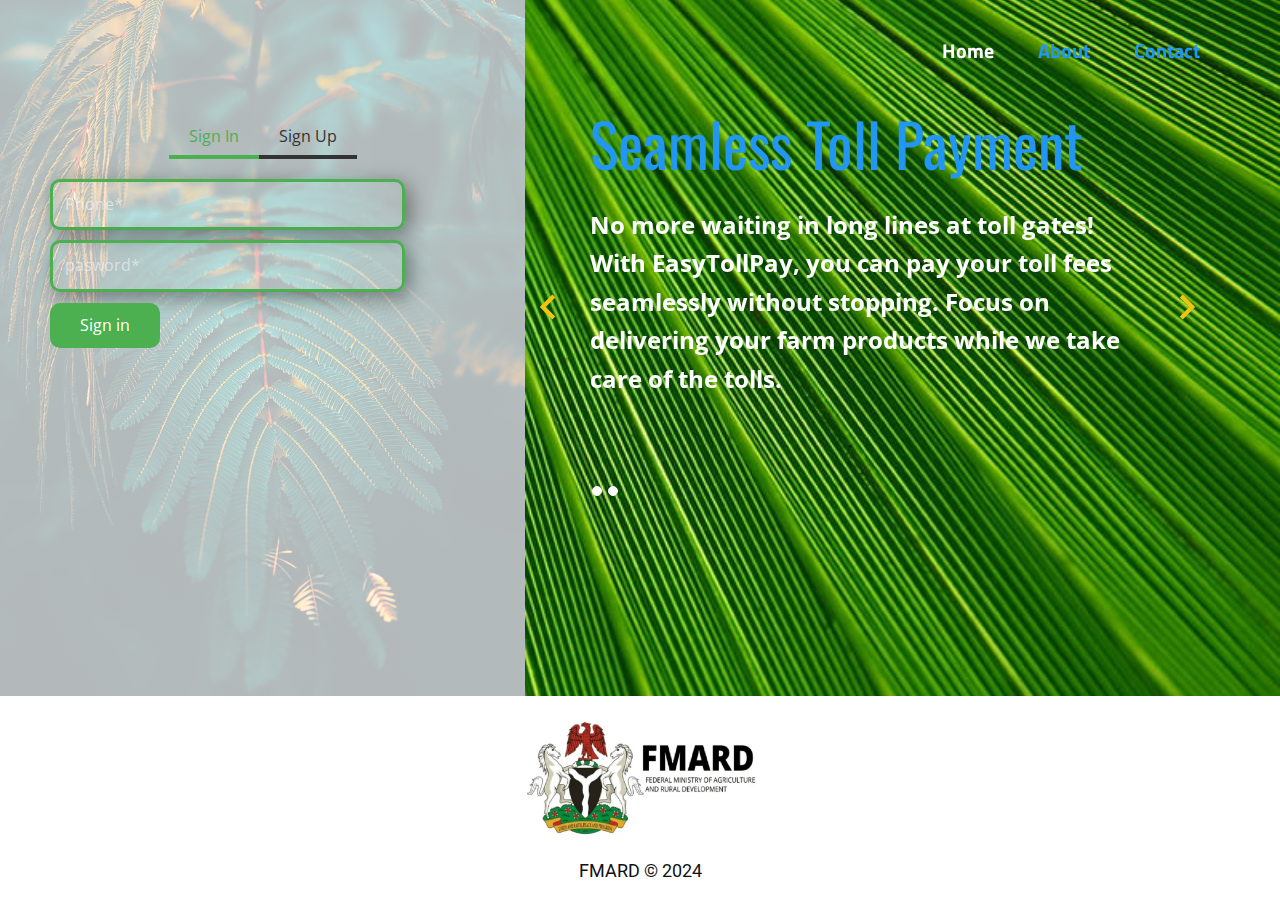
<file: index.html>
<!DOCTYPE html>
<html style="font-size: 16px;" lang="en">

<head>
  <meta name="viewport" content="width=device-width, initial-scale=1.0">
  <meta charset="utf-8">
  <meta name="keywords" content="Branding Concepts, Graphic Design">
  <meta name="description" content="">
  <title>Home</title>
  <link rel="stylesheet" href="nicepage.css" media="screen">
  <link rel="stylesheet" href="Home.css" media="screen">
  <script class="u-script" type="text/javascript" src="jquery.js" defer=""></script>
  <script class="u-script" type="text/javascript" src="nicepage.js" defer=""></script>
  <meta name="generator" content="Nicepage 6.5.3, nicepage.com">
  <meta name="referrer" content="origin">
  <link id="u-theme-google-font" rel="stylesheet"
    href="https://fonts.googleapis.com/css?family=Roboto:100,100i,300,300i,400,400i,500,500i,700,700i,900,900i|Open+Sans:300,300i,400,400i,500,500i,600,600i,700,700i,800,800i">
  <link id="u-page-google-font" rel="stylesheet"
    href="https://fonts.googleapis.com/css?family=Oswald:200,300,400,500,600,700|Titillium+Web:200,200i,300,300i,400,400i,600,600i,700,700i,900">



  <script type="application/ld+json">{
		"@context": "http://schema.org",
		"@type": "Organization",
		"name": "",
		"logo": "dspace-logo.png"
}</script>
  <meta name="theme-color" content="#478ac9">
  <meta property="og:title" content="Home">
  <meta property="og:type" content="website">
  <meta data-intl-tel-input-cdn-path="intlTelInput/">
</head>

<body data-home-page="Home.html" data-home-page-title="Home" data-path-to-root="./" data-include-products="false"
  class="u-body u-overlap u-overlap-transparent u-xl-mode" data-lang="en">
  <header class="u-clearfix u-header u-header" id="sec-c967">
    <div class="u-clearfix u-sheet u-sheet-1">
      <a href="#" class="u-hidden-block u-image u-logo u-image-1" data-image-width="778"
        data-image-height="404">
        <img src="dspace-logo.png" class="u-logo-image u-logo-image-1">
      </a>
      <nav class="u-menu u-menu-one-level u-offcanvas u-menu-1" data-responsive-from="MD">
        <div class="menu-collapse u-custom-font u-font-titillium-web"
          style="font-size: 1.25rem; letter-spacing: 0px; font-weight: 900;">
          <a class="u-button-style u-custom-border u-custom-border-color u-custom-borders u-custom-left-right-menu-spacing u-custom-padding-bottom u-custom-text-active-color u-custom-text-color u-custom-text-hover-color u-custom-top-bottom-menu-spacing u-nav-link u-text-active-palette-1-base u-text-hover-palette-2-base"
            href="#" style="padding: 8px 0px; font-size: calc(1em + 16px);">
            <svg class="u-svg-link" viewBox="0 0 24 24">
              <use xmlns:xlink="#" xlink:href="#menu-hamburger"></use>
            </svg>
            <svg class="u-svg-content" version="1.1" id="menu-hamburger" viewBox="0 0 16 16" x="0px" y="0px"
              xmlns:xlink="" xmlns="#">
              <g>
                <rect y="1" width="16" height="2"></rect>
                <rect y="7" width="16" height="2"></rect>
                <rect y="13" width="16" height="2"></rect>
              </g>
            </svg>
          </a>
        </div>
        <div class="u-custom-menu u-nav-container">
          <ul class="u-custom-font u-font-titillium-web u-nav u-spacing-20 u-unstyled u-nav-1">
            <li class="u-nav-item"><a class="u-button-style u-nav-link u-text-active-white u-text-custom-color-2"
                href="Home.html" style="padding: 10px;">Home</a>
            </li>
            <li class="u-nav-item"><a class="u-button-style u-nav-link u-text-active-white u-text-custom-color-2"
                href="#" style="padding: 10px;">About</a>
            </li>
            <li class="u-nav-item"><a class="u-button-style u-nav-link u-text-active-white u-text-custom-color-2"
                href="#" style="padding: 10px;">Contact</a>
            </li>
          </ul>
        </div>
        <div class="u-custom-menu u-nav-container-collapse">
          <div class="u-container-style u-custom-color-1 u-inner-container-layout u-opacity u-opacity-85 u-sidenav">
            <div class="u-inner-container-layout u-sidenav-overflow">
              <div class="u-menu-close"></div>
              <ul
                class="u-align-center u-nav u-popupmenu-items u-text-active-custom-color-2 u-text-black u-unstyled u-nav-2">
                <li class="u-nav-item"><a class="u-button-style u-nav-link" href="Home.html">Home</a>
                </li>
                <li class="u-nav-item"><a class="u-button-style u-nav-link" href="#">About</a>
                </li>
                <li class="u-nav-item"><a class="u-button-style u-nav-link" href="#">Contact</a>
                </li>
              </ul>
              <img class="u-align-center-xs u-image u-image-contain u-image-default u-image-2"
                src="VSS_applications_illustrations_Toll_Gates_safety_closing_2.png" alt=""
                data-image-width="1519" data-image-height="1390">
            </div>
          </div>
          <div class="u-black u-menu-overlay u-opacity u-opacity-70"></div>
        </div>
      </nav>
    </div>
  </header>
  <section class="u-clearfix u-image u-section-1" id="carousel_6c09" data-image-width="800" data-image-height="500">
    <div id="carousel-21dc" data-interval="6750" data-u-ride="carousel"
      class="u-carousel u-carousel-fade u-hidden-sm u-hidden-xs u-slider u-slider-1">
      <ol class="u-carousel-indicators u-opacity u-opacity-55 u-carousel-indicators-1">
        <li data-u-target="#carousel-21dc" class="u-active u-border-1 u-border-white u-shape-circle u-white"
          data-u-slide-to="0" style="height: 10px; width: 10px;"></li>
        <li data-u-target="#carousel-21dc" class="u-border-1 u-border-white u-shape-circle u-white" data-u-slide-to="1"
          style="height: 10px; width: 10px;"></li>
      </ol>
      <div class="u-carousel-inner" role="listbox">
        <div class="u-active u-align-left u-carousel-item u-container-style u-shape-rectangle u-slide">
          <div class="u-container-layout u-container-layout-1">
            <h2
              class="u-color-scheme-u10 u-color-style-multicolor-1 u-custom-font u-font-oswald u-text u-text-custom-color-2 u-text-1">
              Seamless Toll Payment </h2>
            <p class="u-large-text u-text u-text-body-alt-color u-text-variant u-text-2">No more waiting in long lines
              at toll gates! With EasyTollPay, you can pay your toll fees seamlessly without stopping. Focus on
              delivering your farm products while we take care of the tolls. </p>
            <a href="#"
              class="u-border-5 u-border-palette-3-base u-btn u-button-style u-hidden-block u-hover-palette-3-base u-none u-text-body-alt-color u-text-hover-white u-btn-1">learn
              more</a>
          </div>
        </div>
        <div class="custom-expanded u-align-left u-carousel-item u-container-style u-shape-rectangle u-slide">
          <div class="u-container-layout u-valign-top u-container-layout-2">
            <h2
              class="u-color-scheme-u10 u-color-style-multicolor-1 u-custom-font u-font-oswald u-text u-text-custom-color-2 u-text-3">
              Time and Fuel Savings</h2>
            <p class="u-large-text u-text u-text-body-alt-color u-text-variant u-text-4">Your time is valuable, and
              every minute on the road matters. By using EasyTollPay, you not only save time but also reduce fuel
              consumption by avoiding unnecessary stops at toll gates. </p>
            <a href="#"
              class="u-border-2 u-border-palette-3-base u-btn u-button-style u-hidden-block u-hover-custom-color-2 u-none u-text-body-alt-color u-text-hover-white u-btn-2">learn
              more</a>
          </div>
        </div>
      </div>
      <a class="u-absolute-vcenter u-carousel-control u-carousel-control-prev u-spacing-10 u-text-palette-3-base u-carousel-control-1"
        href="#carousel-21dc" role="button" data-u-slide="prev">
        <span aria-hidden="true">
          <svg viewBox="0 0 256 256">
            <g>
              <polygon points="207.093,30.187 176.907,0 48.907,128 176.907,256 207.093,225.813 109.28,128"></polygon>
            </g>
          </svg>
        </span>
        <span class="sr-only">
          <svg viewBox="0 0 256 256">
            <g>
              <polygon points="207.093,30.187 176.907,0 48.907,128 176.907,256 207.093,225.813 109.28,128"></polygon>
            </g>
          </svg>
        </span>
      </a>
      <a class="u-absolute-vcenter u-carousel-control u-carousel-control-next u-spacing-10 u-text-palette-3-base u-carousel-control-2"
        href="#carousel-21dc" role="button" data-u-slide="next">
        <span aria-hidden="true">
          <svg viewBox="0 0 306 306">
            <g id="chevron-right">
              <polygon points="94.35,0 58.65,35.7 175.95,153 58.65,270.3 94.35,306 247.35,153"></polygon>
            </g>
          </svg>
        </span>
        <span class="sr-only">
          <svg viewBox="0 0 306 306">
            <g id="chevron-right">
              <polygon points="94.35,0 58.65,35.7 175.95,153 58.65,270.3 94.35,306 247.35,153"></polygon>
            </g>
          </svg>
        </span>
      </a>
    </div>
    <div class="u-container-style u-expanded-width-xs u-group u-image u-shading u-shape-rectangle u-image-1"
      data-image-width="800" data-image-height="1200">
      <div class="u-container-layout u-container-layout-3">
        <div class="u-expanded-width u-tab-links-align-center u-tabs u-tabs-1">
          <ul class="u-tab-list u-unstyled" role="tablist">
            <li class="u-tab-item" role="presentation"><a
                class="active u-border-4 u-border-active-custom-color-1 u-border-grey-80 u-border-no-left u-border-no-right u-border-no-top u-button-style u-tab-link u-tab-link-1"
                id="link-tab-a695" href="#tab-a695" role="tab" aria-controls="tab-a695" aria-selected="true">Sign In</a>
            </li>
            <li class="u-tab-item" role="presentation"><a
                class="u-border-4 u-border-active-custom-color-1 u-border-grey-80 u-border-no-left u-border-no-right u-border-no-top u-button-style u-tab-link u-tab-link-2"
                id="link-tab-2e79" href="#tab-2e79" role="tab" aria-controls="tab-2e79" aria-selected="false">Sign
                Up</a>
            </li>
          </ul>
          <div class="u-tab-content">
            <div class="u-container-style u-tab-active u-tab-pane" id="tab-a695" role="tabpanel"
              aria-labelledby="link-tab-a695">
              <div class="u-container-layout u-valign-top-xl u-container-layout-4">
                <div class="custom-expanded u-form u-form-1">
                  <form action="https://forms.nicepagesrv.com/v2/form/process"
                    class="u-clearfix u-form-spacing-10 u-form-vertical u-inner-form" source="email" name="form"
                    style="padding: 10px;">
                    <div class="u-form-group u-form-name u-label-none">
                      <label for="name-b303" class="u-label">Name</label>
                      <input type="text" placeholder="Phone*" id="name-b303" name="phone"
                        class="u-border-3 u-border-custom-color-1 u-input u-input-rectangle u-none u-radius u-input-1"
                        required="">
                    </div>
                    <div class="u-form-email u-form-group u-label-none">
                      <label for="email-b303" class="u-label">Email</label>
                      <input type="email" placeholder="pasword*" id="email-b303" name="pasword*"
                        class="u-border-3 u-border-custom-color-1 u-input u-input-rectangle u-none u-radius u-input-2"
                        required="">
                    </div>
                    <div class="u-align-left u-form-group u-form-submit u-label-none">
                      <a href="#"
                        class="u-border-none u-btn u-btn-round u-btn-submit u-button-style u-custom-color-1 u-radius u-btn-3">Sign
                        in </a>
                      <input type="submit" value="submit" class="u-form-control-hidden">
                    </div>
                    <div class="u-form-send-message u-form-send-success"> Thank you! Your message has been sent. </div>
                    <div class="u-form-send-error u-form-send-message"> Unable to send your message. Please fix errors
                      then try again. </div>
                    <input type="hidden" value="" name="recaptchaResponse">
                    <input type="hidden" name="formServices" value="b8e09ba1-ee58-ebe0-cc94-3796692cea03">
                  </form>
                </div>
              </div>
            </div>
            <div class="u-container-align-center-xs u-container-style u-tab-pane" id="tab-2e79" role="tabpanel"
              aria-labelledby="link-tab-2e79">
              <div class="u-container-layout u-valign-top u-container-layout-5">
                <div class="custom-expanded u-form u-form-2">
                  <form action="https://forms.nicepagesrv.com/v2/form/process"
                    class="u-clearfix u-form-spacing-10 u-form-vertical u-inner-form" source="email" name="form-1"
                    style="padding: 10px;">
                    <div class="u-form-group u-form-name u-label-none">
                      <label for="name-e6f3" class="u-label">Name</label>
                      <input type="text" placeholder="Enter your Name *" id="name-e6f3" name="name"
                        class="u-border-3 u-border-custom-color-1 u-input u-input-rectangle u-none u-radius u-text-grey-90 u-input-3"
                        required="">
                    </div>
                    <div class="u-form-email u-form-group u-label-none">
                      <label for="email-e6f3" class="u-label">Email</label>
                      <input type="email" placeholder="Enter a valid email address" id="email-e6f3" name="email"
                        class="u-border-3 u-border-custom-color-1 u-input u-input-rectangle u-none u-radius u-text-grey-90 u-input-4"
                        required="">
                    </div>
                    <div class="u-form-group u-form-phone u-label-none u-form-group-6">
                      <label for="phone-1ee9" class="u-label">Phone</label>
                      <input type="tel"
                        pattern="\+?\d{0,3}[\s\(\-]?([0-9]{2,3})[\s\)\-]?([\s\-]?)([0-9]{3})[\s\-]?([0-9]{2})[\s\-]?([0-9]{2})"
                        placeholder="phone (+23455552675) *" id="phone-1ee9" name="phone"
                        class="u-border-3 u-border-custom-color-1 u-input u-input-rectangle u-none u-radius u-text-grey-90 u-input-5"
                        required="">
                    </div>
                    <div class="u-form-group u-label-none u-form-group-7">
                      <label for="text-620e" class="u-label">Input</label>
                      <input type="text" placeholder="pasword *" id="text-620e" name="pasword"
                        class="u-border-3 u-border-custom-color-1 u-input u-input-rectangle u-none u-radius u-text-grey-90 u-input-6">
                    </div>
                    <div class="u-form-group u-label-none u-form-group-8">
                      <label for="text-71d2" class="u-label">Input</label>
                      <input type="text" placeholder="Pasword *" id="text-71d2" name="pasword-1"
                        class="u-border-3 u-border-custom-color-1 u-input u-input-rectangle u-none u-radius u-text-grey-90 u-input-7">
                    </div>
                    <div class="u-align-left u-form-group u-form-submit u-label-none">
                      <a href="#"
                        class="u-border-none u-btn u-btn-round u-btn-submit u-button-style u-custom-color-1 u-hover-custom-color-2 u-radius u-btn-4">Sign
                        Up</a>
                      <input type="submit" value="submit" class="u-form-control-hidden">
                    </div>
                    <div class="u-form-send-message u-form-send-success"> Thank you! Your message has been sent. </div>
                    <div class="u-form-send-error u-form-send-message"> Unable to send your message. Please fix errors
                      then try again. </div>
                    <input type="hidden" value="" name="recaptchaResponse">
                    <input type="hidden" name="formServices" value="b8e09ba1-ee58-ebe0-cc94-3796692cea03">
                  </form>
                </div>
              </div>
            </div>
          </div>
        </div>
      </div>
    </div>
  </section>



  <footer class="u-align-center u-clearfix u-footer" id="sec-5d9f">
    <div class="u-clearfix u-sheet u-sheet-1">
      <img class="u-align-center u-image u-image-contain u-image-default u-image-1" src="dspace-logo.png" alt=""
        data-image-width="778" data-image-height="404">
      <h6 class="u-align-center u-text u-text-default u-text-1"> FMARD © 2024</h6>
    </div>
  </footer>


</body>

</html>
</file>
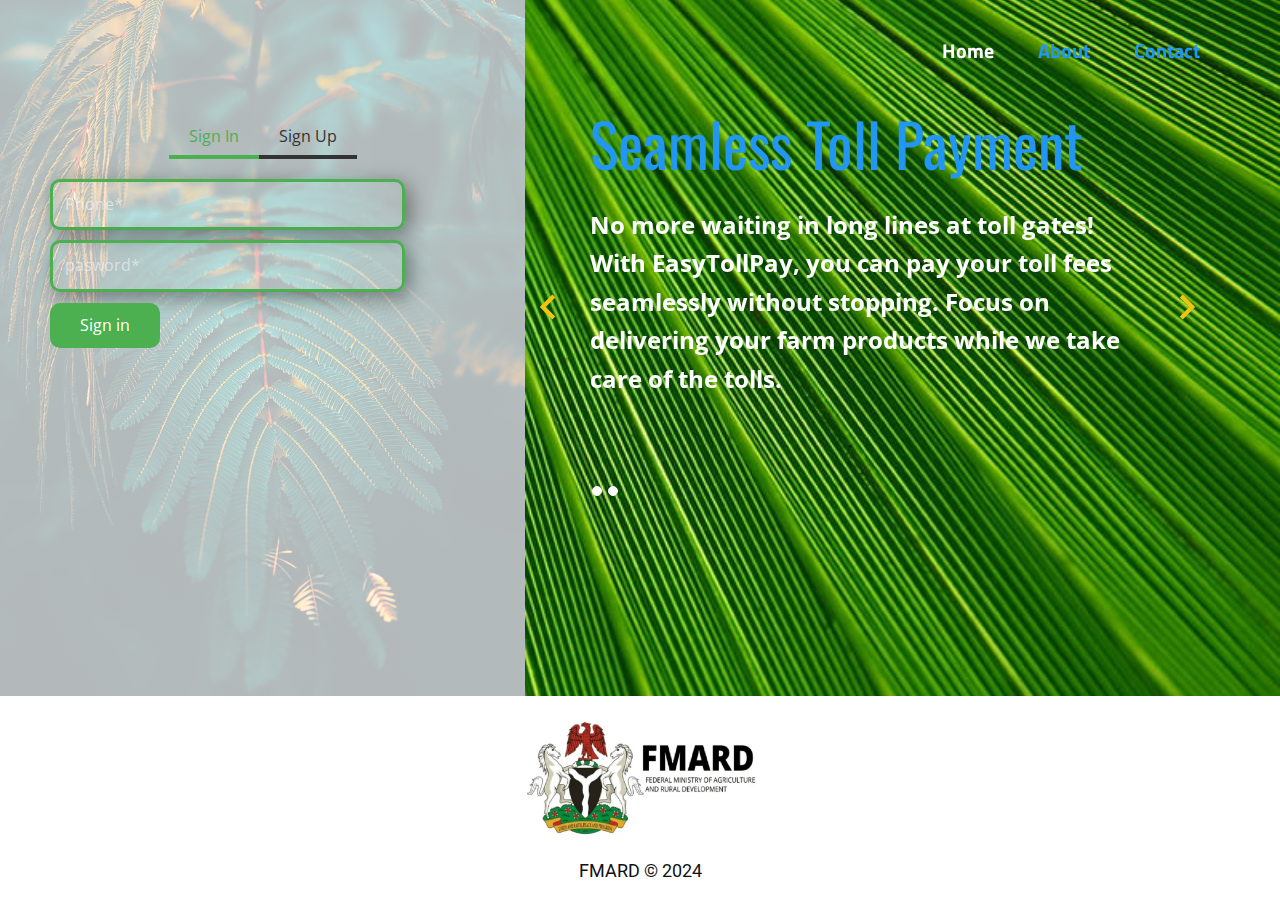
<file: Home.html>
<!DOCTYPE html>
<html style="font-size: 16px;" lang="en">

<head>
  <meta name="viewport" content="width=device-width, initial-scale=1.0">
  <meta charset="utf-8">
  <meta name="keywords" content="Branding Concepts, Graphic Design">
  <meta name="description" content="">
  <title>Home</title>
  <link rel="stylesheet" href="nicepage.css" media="screen">
  <link rel="stylesheet" href="Home.css" media="screen">
  <script class="u-script" type="text/javascript" src="jquery.js" defer=""></script>
  <script class="u-script" type="text/javascript" src="nicepage.js" defer=""></script>
  <meta name="generator" content="Nicepage 6.5.3, nicepage.com">
  <meta name="referrer" content="origin">
  <link id="u-theme-google-font" rel="stylesheet"
    href="https://fonts.googleapis.com/css?family=Roboto:100,100i,300,300i,400,400i,500,500i,700,700i,900,900i|Open+Sans:300,300i,400,400i,500,500i,600,600i,700,700i,800,800i">
  <link id="u-page-google-font" rel="stylesheet"
    href="https://fonts.googleapis.com/css?family=Oswald:200,300,400,500,600,700|Titillium+Web:200,200i,300,300i,400,400i,600,600i,700,700i,900">



  <script type="application/ld+json">{
		"@context": "http://schema.org",
		"@type": "Organization",
		"name": "",
		"logo": "dspace-logo.png"
}</script>
  <meta name="theme-color" content="#478ac9">
  <meta property="og:title" content="Home">
  <meta property="og:type" content="website">
  <meta data-intl-tel-input-cdn-path="intlTelInput/">
</head>

<body data-path-to-root="./" data-include-products="false" class="u-body u-overlap u-overlap-transparent u-xl-mode"
  data-lang="en">
  <header class="u-clearfix u-header u-header" id="sec-c967">
    <div class="u-clearfix u-sheet u-sheet-1">
      <a href="#" class="u-hidden-block u-image u-logo u-image-1" data-image-width="778"
        data-image-height="404">
        <img src="dspace-logo.png" class="u-logo-image u-logo-image-1">
      </a>
      <nav class="u-menu u-menu-one-level u-offcanvas u-menu-1" data-responsive-from="MD">
        <div class="menu-collapse u-custom-font u-font-titillium-web"
          style="font-size: 1.25rem; letter-spacing: 0px; font-weight: 900;">
          <a class="u-button-style u-custom-border u-custom-border-color u-custom-borders u-custom-left-right-menu-spacing u-custom-padding-bottom u-custom-text-active-color u-custom-text-color u-custom-text-hover-color u-custom-top-bottom-menu-spacing u-nav-link u-text-active-palette-1-base u-text-hover-palette-2-base"
            href="#" style="padding: 8px 0px; font-size: calc(1em + 16px);">
            <svg class="u-svg-link" viewBox="0 0 24 24">
              <use xmlns:xlink="#" xlink:href="#menu-hamburger"></use>
            </svg>
            <svg class="u-svg-content" version="1.1" id="menu-hamburger" viewBox="0 0 16 16" x="0px" y="0px"
              xmlns:xlink="#" xmlns="#">
              <g>
                <rect y="1" width="16" height="2"></rect>
                <rect y="7" width="16" height="2"></rect>
                <rect y="13" width="16" height="2"></rect>
              </g>
            </svg>
          </a>
        </div>
        <div class="u-custom-menu u-nav-container">
          <ul class="u-custom-font u-font-titillium-web u-nav u-spacing-20 u-unstyled u-nav-1">
            <li class="u-nav-item"><a class="u-button-style u-nav-link u-text-active-white u-text-custom-color-2"
                href="Home.html" style="padding: 10px;">Home</a>
            </li>
            <li class="u-nav-item"><a class="u-button-style u-nav-link u-text-active-white u-text-custom-color-2"
                href="#" style="padding: 10px;">About</a>
            </li>
            <li class="u-nav-item"><a class="u-button-style u-nav-link u-text-active-white u-text-custom-color-2"
                href="#" style="padding: 10px;">Contact</a>
            </li>
          </ul>
        </div>
        <div class="u-custom-menu u-nav-container-collapse">
          <div class="u-container-style u-custom-color-1 u-inner-container-layout u-opacity u-opacity-85 u-sidenav">
            <div class="u-inner-container-layout u-sidenav-overflow">
              <div class="u-menu-close"></div>
              <ul
                class="u-align-center u-nav u-popupmenu-items u-text-active-custom-color-2 u-text-black u-unstyled u-nav-2">
                <li class="u-nav-item"><a class="u-button-style u-nav-link" href="Home.html">Home</a>
                </li>
                <li class="u-nav-item"><a class="u-button-style u-nav-link" href="#">About</a>
                </li>
                <li class="u-nav-item"><a class="u-button-style u-nav-link" href="#">Contact</a>
                </li>
              </ul>
              <img class="u-align-center-xs u-image u-image-contain u-image-default u-image-2"
                src="VSS_applications_illustrations_Toll_Gates_safety_closing_2.png" alt=""
                data-image-width="1519" data-image-height="1390">
            </div>
          </div>
          <div class="u-black u-menu-overlay u-opacity u-opacity-70"></div>
        </div>
      </nav>
    </div>
  </header>
  <section class="u-clearfix u-image u-section-1" id="carousel_6c09" data-image-width="800" data-image-height="500">
    <div id="carousel-21dc" data-interval="6750" data-u-ride="carousel"
      class="u-carousel u-carousel-fade u-hidden-sm u-hidden-xs u-slider u-slider-1">
      <ol class="u-carousel-indicators u-opacity u-opacity-55 u-carousel-indicators-1">
        <li data-u-target="#carousel-21dc" class="u-active u-border-1 u-border-white u-shape-circle u-white"
          data-u-slide-to="0" style="height: 10px; width: 10px;"></li>
        <li data-u-target="#carousel-21dc" class="u-border-1 u-border-white u-shape-circle u-white" data-u-slide-to="1"
          style="height: 10px; width: 10px;"></li>
      </ol>
      <div class="u-carousel-inner" role="listbox">
        <div class="u-active u-align-left u-carousel-item u-container-style u-shape-rectangle u-slide">
          <div class="u-container-layout u-container-layout-1">
            <h2
              class="u-color-scheme-u10 u-color-style-multicolor-1 u-custom-font u-font-oswald u-text u-text-custom-color-2 u-text-1">
              Seamless Toll Payment </h2>
            <p class="u-large-text u-text u-text-body-alt-color u-text-variant u-text-2">No more waiting in long lines
              at toll gates! With EasyTollPay, you can pay your toll fees seamlessly without stopping. Focus on
              delivering your farm products while we take care of the tolls. </p>
            <a href="#"
              class="u-border-5 u-border-palette-3-base u-btn u-button-style u-hidden-block u-hover-palette-3-base u-none u-text-body-alt-color u-text-hover-white u-btn-1">learn
              more</a>
          </div>
        </div>
        <div class="custom-expanded u-align-left u-carousel-item u-container-style u-shape-rectangle u-slide">
          <div class="u-container-layout u-valign-top u-container-layout-2">
            <h2
              class="u-color-scheme-u10 u-color-style-multicolor-1 u-custom-font u-font-oswald u-text u-text-custom-color-2 u-text-3">
              Time and Fuel Savings</h2>
            <p class="u-large-text u-text u-text-body-alt-color u-text-variant u-text-4">Your time is valuable, and
              every minute on the road matters. By using EasyTollPay, you not only save time but also reduce fuel
              consumption by avoiding unnecessary stops at toll gates. </p>
            <a href="#"
              class="u-border-2 u-border-palette-3-base u-btn u-button-style u-hidden-block u-hover-custom-color-2 u-none u-text-body-alt-color u-text-hover-white u-btn-2">learn
              more</a>
          </div>
        </div>
      </div>
      <a class="u-absolute-vcenter u-carousel-control u-carousel-control-prev u-spacing-10 u-text-palette-3-base u-carousel-control-1"
        href="#carousel-21dc" role="button" data-u-slide="prev">
        <span aria-hidden="true">
          <svg viewBox="0 0 256 256">
            <g>
              <polygon points="207.093,30.187 176.907,0 48.907,128 176.907,256 207.093,225.813 109.28,128"></polygon>
            </g>
          </svg>
        </span>
        <span class="sr-only">
          <svg viewBox="0 0 256 256">
            <g>
              <polygon points="207.093,30.187 176.907,0 48.907,128 176.907,256 207.093,225.813 109.28,128"></polygon>
            </g>
          </svg>
        </span>
      </a>
      <a class="u-absolute-vcenter u-carousel-control u-carousel-control-next u-spacing-10 u-text-palette-3-base u-carousel-control-2"
        href="#carousel-21dc" role="button" data-u-slide="next">
        <span aria-hidden="true">
          <svg viewBox="0 0 306 306">
            <g id="chevron-right">
              <polygon points="94.35,0 58.65,35.7 175.95,153 58.65,270.3 94.35,306 247.35,153"></polygon>
            </g>
          </svg>
        </span>
        <span class="sr-only">
          <svg viewBox="0 0 306 306">
            <g id="chevron-right">
              <polygon points="94.35,0 58.65,35.7 175.95,153 58.65,270.3 94.35,306 247.35,153"></polygon>
            </g>
          </svg>
        </span>
      </a>
    </div>
    <div class="u-container-style u-expanded-width-xs u-group u-image u-shading u-shape-rectangle u-image-1"
      data-image-width="800" data-image-height="1200">
      <div class="u-container-layout u-container-layout-3">
        <div class="u-expanded-width u-tab-links-align-center u-tabs u-tabs-1">
          <ul class="u-tab-list u-unstyled" role="tablist">
            <li class="u-tab-item" role="presentation"><a
                class="active u-border-4 u-border-active-custom-color-1 u-border-grey-80 u-border-no-left u-border-no-right u-border-no-top u-button-style u-tab-link u-tab-link-1"
                id="link-tab-a695" href="#tab-a695" role="tab" aria-controls="tab-a695" aria-selected="true">Sign In</a>
            </li>
            <li class="u-tab-item" role="presentation"><a
                class="u-border-4 u-border-active-custom-color-1 u-border-grey-80 u-border-no-left u-border-no-right u-border-no-top u-button-style u-tab-link u-tab-link-2"
                id="link-tab-2e79" href="#tab-2e79" role="tab" aria-controls="tab-2e79" aria-selected="false">Sign
                Up</a>
            </li>
          </ul>
          <div class="u-tab-content">
            <div class="u-container-style u-tab-active u-tab-pane" id="tab-a695" role="tabpanel"
              aria-labelledby="link-tab-a695">
              <div class="u-container-layout u-valign-top-xl u-container-layout-4">
                <div class="custom-expanded u-form u-form-1">
                  <form action="https://forms.nicepagesrv.com/v2/form/process"
                    class="u-clearfix u-form-spacing-10 u-form-vertical u-inner-form" source="email" name="form"
                    style="padding: 10px;">
                    <div class="u-form-group u-form-name u-label-none">
                      <label for="name-b303" class="u-label">Name</label>
                      <input type="text" placeholder="Phone*" id="name-b303" name="phone"
                        class="u-border-3 u-border-custom-color-1 u-input u-input-rectangle u-none u-radius u-input-1"
                        required="">
                    </div>
                    <div class="u-form-email u-form-group u-label-none">
                      <label for="email-b303" class="u-label">Email</label>
                      <input type="email" placeholder="pasword*" id="email-b303" name="pasword*"
                        class="u-border-3 u-border-custom-color-1 u-input u-input-rectangle u-none u-radius u-input-2"
                        required="">
                    </div>
                    <div class="u-align-left u-form-group u-form-submit u-label-none">
                      <a href="#"
                        class="u-border-none u-btn u-btn-round u-btn-submit u-button-style u-custom-color-1 u-radius u-btn-3">Sign
                        in </a>
                      <input type="submit" value="submit" class="u-form-control-hidden">
                    </div>
                    <div class="u-form-send-message u-form-send-success"> Thank you! Your message has been sent. </div>
                    <div class="u-form-send-error u-form-send-message"> Unable to send your message. Please fix errors
                      then try again. </div>
                    <input type="hidden" value="" name="recaptchaResponse">
                    <input type="hidden" name="formServices" value="b8e09ba1-ee58-ebe0-cc94-3796692cea03">
                  </form>
                </div>
              </div>
            </div>
            <div class="u-container-align-center-xs u-container-style u-tab-pane" id="tab-2e79" role="tabpanel"
              aria-labelledby="link-tab-2e79">
              <div class="u-container-layout u-valign-top u-container-layout-5">
                <div class="custom-expanded u-form u-form-2">
                  <form action="https://forms.nicepagesrv.com/v2/form/process"
                    class="u-clearfix u-form-spacing-10 u-form-vertical u-inner-form" source="email" name="form-1"
                    style="padding: 10px;">
                    <div class="u-form-group u-form-name u-label-none">
                      <label for="name-e6f3" class="u-label">Name</label>
                      <input type="text" placeholder="Enter your Name *" id="name-e6f3" name="name"
                        class="u-border-3 u-border-custom-color-1 u-input u-input-rectangle u-none u-radius u-text-grey-90 u-input-3"
                        required="">
                    </div>
                    <div class="u-form-email u-form-group u-label-none">
                      <label for="email-e6f3" class="u-label">Email</label>
                      <input type="email" placeholder="Enter a valid email address" id="email-e6f3" name="email"
                        class="u-border-3 u-border-custom-color-1 u-input u-input-rectangle u-none u-radius u-text-grey-90 u-input-4"
                        required="">
                    </div>
                    <div class="u-form-group u-form-phone u-label-none u-form-group-6">
                      <label for="phone-1ee9" class="u-label">Phone</label>
                      <input type="tel"
                        pattern="\+?\d{0,3}[\s\(\-]?([0-9]{2,3})[\s\)\-]?([\s\-]?)([0-9]{3})[\s\-]?([0-9]{2})[\s\-]?([0-9]{2})"
                        placeholder="phone (+23455552675) *" id="phone-1ee9" name="phone"
                        class="u-border-3 u-border-custom-color-1 u-input u-input-rectangle u-none u-radius u-text-grey-90 u-input-5"
                        required="">
                    </div>
                    <div class="u-form-group u-label-none u-form-group-7">
                      <label for="text-620e" class="u-label">Input</label>
                      <input type="text" placeholder="pasword *" id="text-620e" name="pasword"
                        class="u-border-3 u-border-custom-color-1 u-input u-input-rectangle u-none u-radius u-text-grey-90 u-input-6">
                    </div>
                    <div class="u-form-group u-label-none u-form-group-8">
                      <label for="text-71d2" class="u-label">Input</label>
                      <input type="text" placeholder="Pasword *" id="text-71d2" name="pasword-1"
                        class="u-border-3 u-border-custom-color-1 u-input u-input-rectangle u-none u-radius u-text-grey-90 u-input-7">
                    </div>
                    <div class="u-align-left u-form-group u-form-submit u-label-none">
                      <a href="#"
                        class="u-border-none u-btn u-btn-round u-btn-submit u-button-style u-custom-color-1 u-hover-custom-color-2 u-radius u-btn-4">Sign
                        Up</a>
                      <input type="submit" value="submit" class="u-form-control-hidden">
                    </div>
                    <div class="u-form-send-message u-form-send-success"> Thank you! Your message has been sent. </div>
                    <div class="u-form-send-error u-form-send-message"> Unable to send your message. Please fix errors
                      then try again. </div>
                    <input type="hidden" value="" name="recaptchaResponse">
                    <input type="hidden" name="formServices" value="b8e09ba1-ee58-ebe0-cc94-3796692cea03">
                  </form>
                </div>
              </div>
            </div>
          </div>
        </div>
      </div>
    </div>
  </section>



  <footer class="u-align-center u-clearfix u-footer" id="sec-5d9f">
    <div class="u-clearfix u-sheet u-sheet-1">
      <img class="u-align-center u-image u-image-contain u-image-default u-image-1" src="dspace-logo.png" alt=""
        data-image-width="778" data-image-height="404">
      <h6 class="u-align-center u-text u-text-default u-text-1"> FMARD © 2024</h6>
    </div>
  </footer>
  

</body>

</html>
</file>
